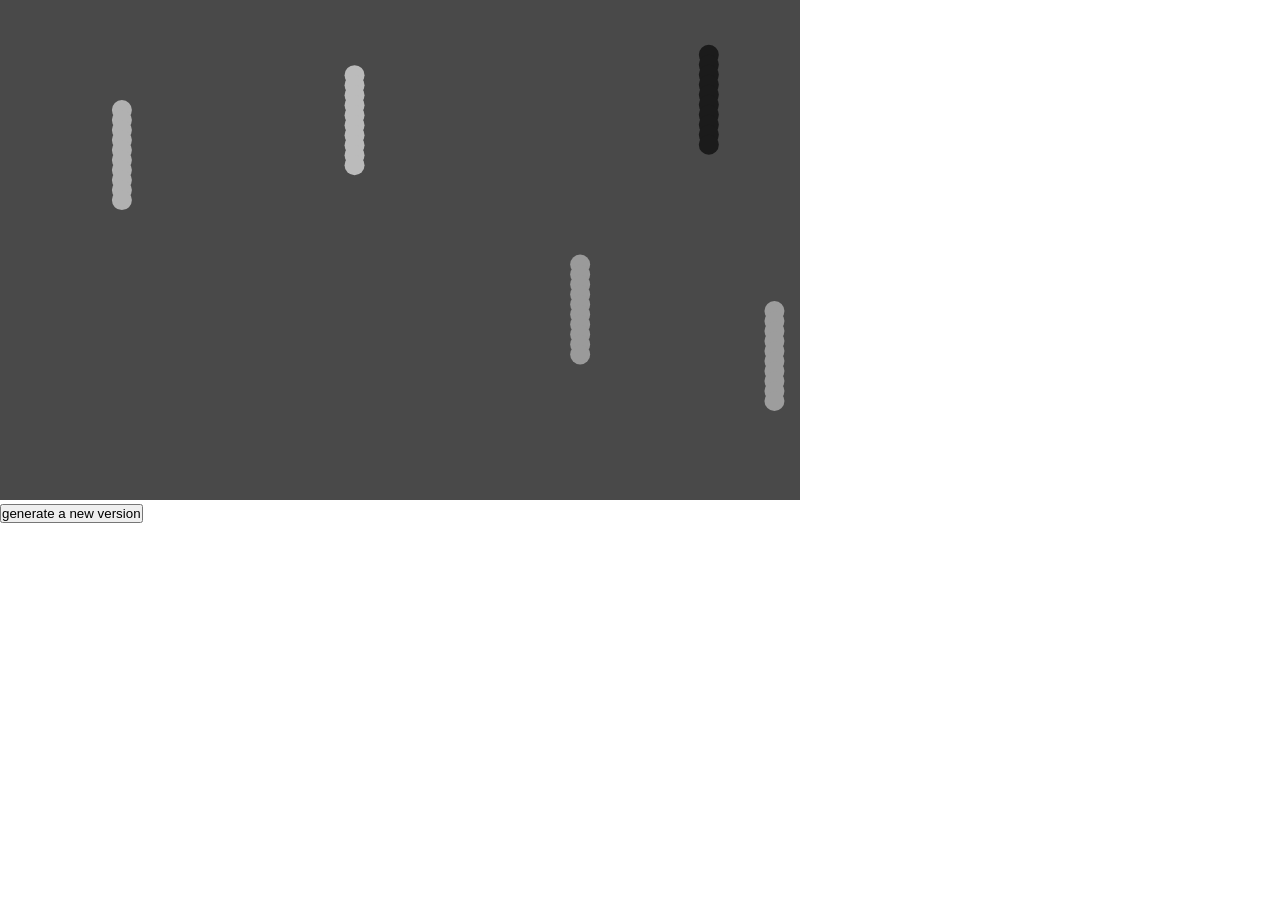
<file: experiment1/index.html>
<!DOCTYPE html>
<html lang="en">
<head>
    <meta charset="UTF-8">
    <meta name="viewport" content="width=device-width, initial-scale=1.0">
    <title>🧚🏻p5js🧚🏻</title>

    <link href="style.css" rel="stylesheet" />

    <!-- p5 libs -->
    <!-- librairies are added locally in case we don't have access to wifi -->
    <script src="libraries/p5.js"         type="text/javascript"></script>
    <script src="libraries/p5Sound.js"    type="text/javascript"></script>
    <!-- <script src="libraries/matter.js"    type="text/javascript"></script> -->
    <!-- <script src="https://unpkg.com/ml5@1/dist/ml5.min.js"></script>-->
    
    <script src="script.js" type="text/javascript" defer></script>
</head>
<body>
    <main>
        <!-- p5 canvas is attached here -->
    </main>

        <button id="randomize">generate a new version</button>
    

</body>
</html>
</file>
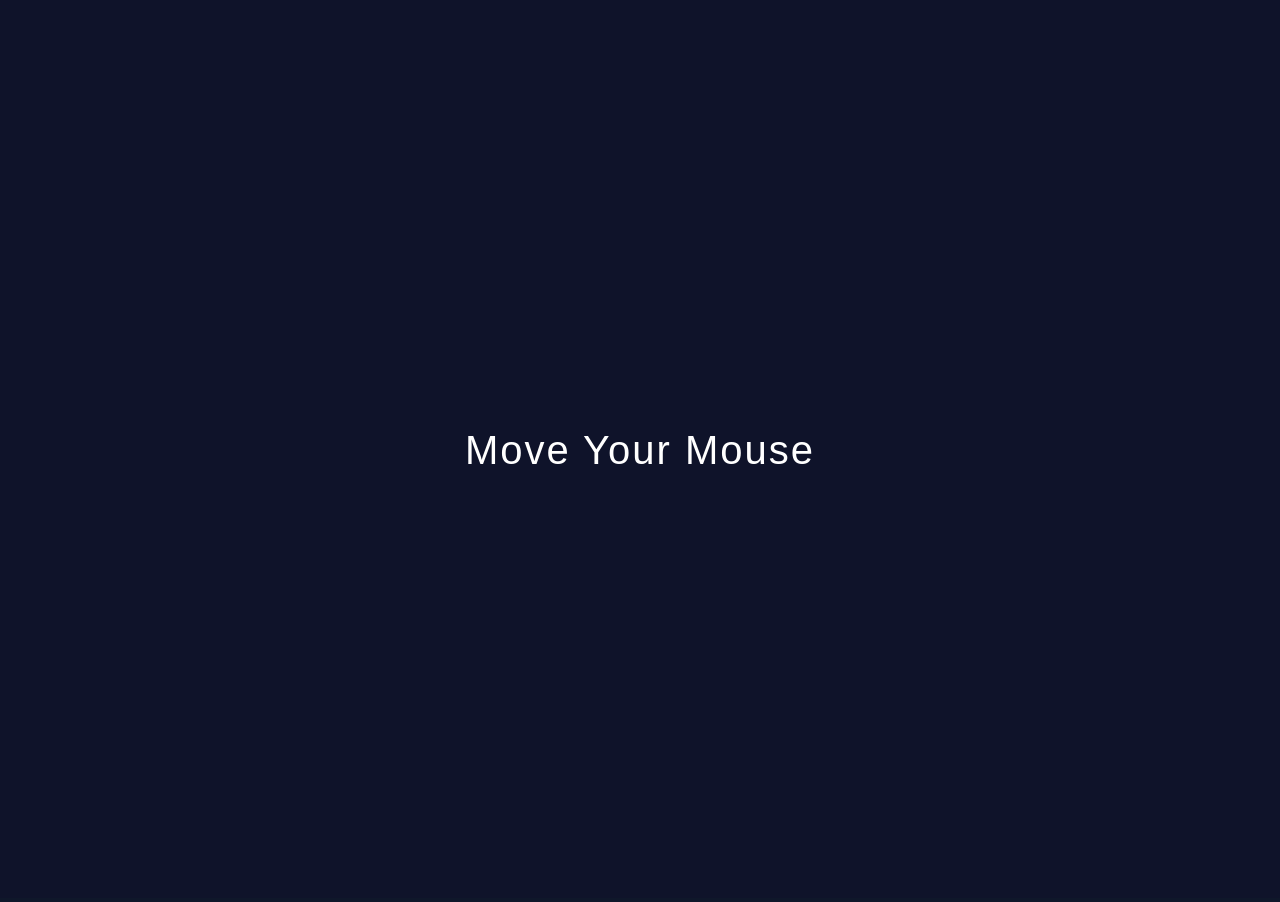
<file: experiment2/index.html>
<!DOCTYPE html>
<html lang="en">
<head>
    <meta charset="UTF-8">
    <meta name="viewport" content="width=device-width, initial-scale=1.0">
    <title>🧚🏻p5js🧚🏻</title>

    <link href="style.css" rel="stylesheet" />

    <!-- p5 libs -->
    <!-- librairies are added locally in case we don't have access to wifi -->
    <script src="libraries/p5.js"         type="text/javascript"></script>
    <script src="libraries/p5Sound.js"    type="text/javascript"></script>
    <!-- <script src="libraries/matter.js"    type="text/javascript"></script> -->
    <!-- <script src="https://unpkg.com/ml5@1/dist/ml5.min.js"></script>-->
    
    <script src="script.js" type="text/javascript" defer></script>
</head>
<body>
    <main>
        <!-- p5 canvas is attached here -->
    </main>

    <div class="title">Move Your Mouse </div>

</body>
</html>
</file>
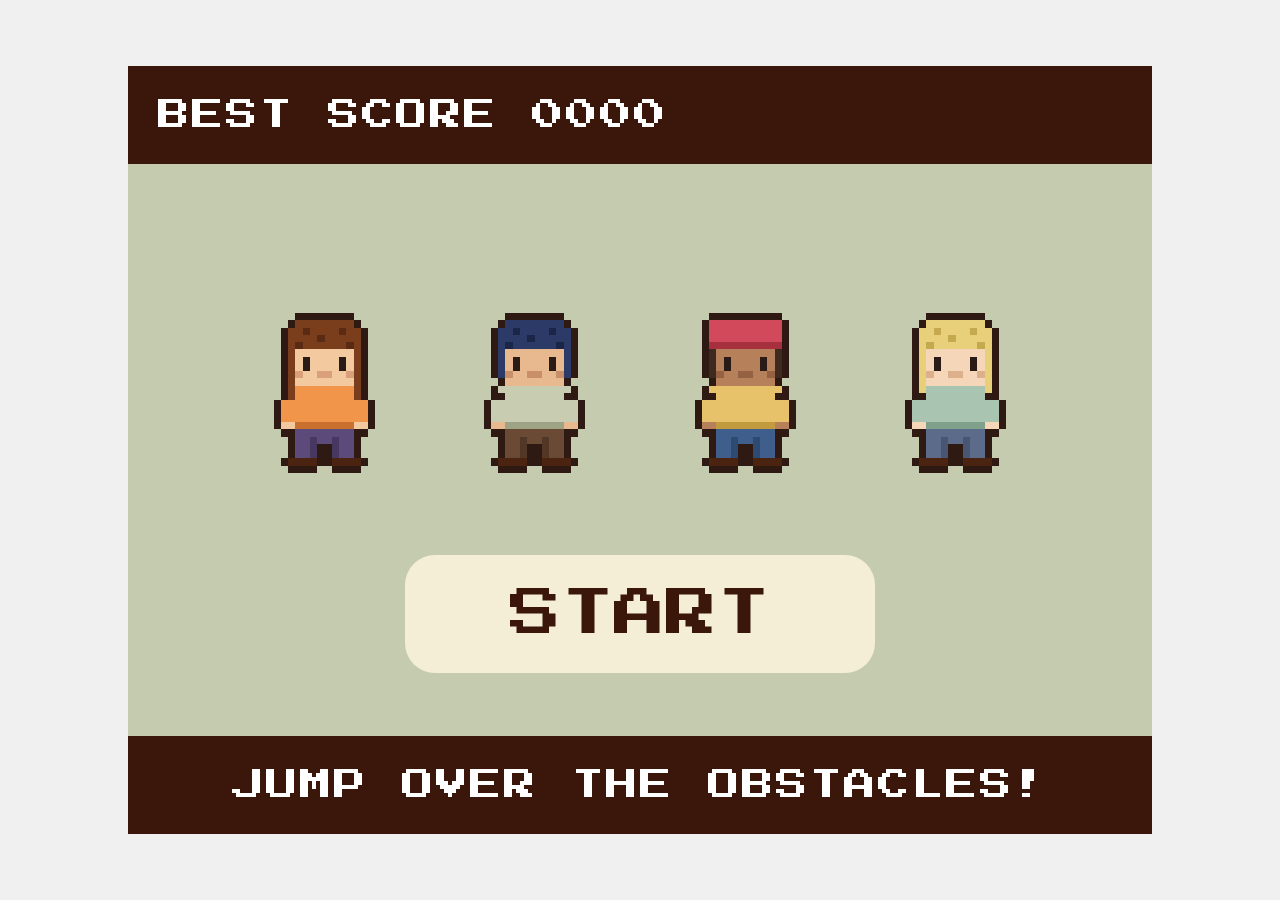
<file: experiment3/index.html>
<!DOCTYPE html>
<html lang="zh-CN">
<head>
  <meta charset="UTF-8">
  <title>Jump Over The Obstacles</title>
  <link href="https://fonts.googleapis.com/css2?family=Press+Start+2P&display=swap" rel="stylesheet">
  <link rel="stylesheet" href="style.css">
</head>
<body>

  <div class="game-box">
    <div id="homepage">
      <div class="top-bar">BEST SCORE 0000</div>

      <div class="char-box">
        <img src="char1_front.png" alt="1">
        <img src="char2_front.png" alt="2">
        <img src="char3_front.png" alt="3">
        <img src="char4_front.png" alt="4">
      </div>

      <button id="start-btn" class="start-btn">START</button>

      <div class="bottom-bar">JUMP OVER THE OBSTACLES!</div>
    </div>

    <div id="game-page" class="hidden"></div>
  </div>

  <script>
    document.getElementById('start-btn').addEventListener('click', function() {
      document.getElementById('homepage').classList.add('hidden');
      document.getElementById('game-page').classList.remove('hidden');
    });
  </script>

</body>
</html>
</file>
<file: experiment1/style.css>
* {
  margin: 0;
  padding: 0;
  overflow-x: hidden;
}
</file>
<file: experiment2/style.css>
body {
  margin: 0;
  padding: 0;
  overflow: hidden;
  background-color: #0f172a;
  display: flex;
  justify-content: center;
  align-items: center;
  height: 100vh;
  font-family: sans-serif;
}

.title {
  position: absolute;
  color: #ffffff;
  font-size: 2.5rem;
  pointer-events: none; 
  user-select: none;
  letter-spacing: 2px;
}
</file>
<file: experiment3/style.css>
* {
  margin: 0;
  padding: 0;
  box-sizing: border-box;
}

body {
  background: #f0f0f0;
  font-family: 'Press Start 2P', monospace;
  display: flex;
  justify-content: center;
  align-items: center;
  min-height: 100vh;
  user-select: none;
}

.game-box {
  width: 1024px;
  height: 768px;
  background: #c5cbaf;
  position: relative;
  overflow: hidden;
}

.hidden {
  display: none !important;
}

#homepage {
  width: 100%;
  height: 100%;
  display: flex;
  flex-direction: column;
  align-items: center;
  position: relative;
}

#game-page {
  width: 100%;
  height: 100%;
  background: #c5cbaf;
}

.top-bar {
  width: 100%;
  height: 98px;
  background: #3b170b;
  color: #ffffff;
  font-size: 32px;
  letter-spacing: 2px;
  display: flex;
  justify-content: flex-start;
  align-items: center;
  padding-left: 30px;
}

.char-box {
  display: flex;
  justify-content: space-evenly;
  align-items: center;
  width: 90%;
  position: absolute;
  top: 228px;
}

.char-box img {
  width: 131px;
  height: 198px;
  object-fit: contain;
  image-rendering: pixelated;
  image-rendering: crisp-edges;
}

.start-btn {
  width: 470px;
  height: 118px;
  background: #f5eed6;
  color: #3b170b;
  font-family: inherit;
  font-size: 52px;
  border: none;
  border-radius: 30px;
  cursor: pointer;
  display: flex;
  justify-content: center;
  align-items: center;
  position: absolute;
  bottom: 161px;
}

.start-btn:active {
  transform: scale(0.98);
}

.bottom-bar {
  width: 100%;
  height: 98px;
  background: #3b170b;
  color: #ffffff;
  font-size: 32px;
  letter-spacing: 2px;
  display: flex;
  justify-content: center;
  align-items: center;
  position: absolute;
  bottom: 0;
}
</file>
